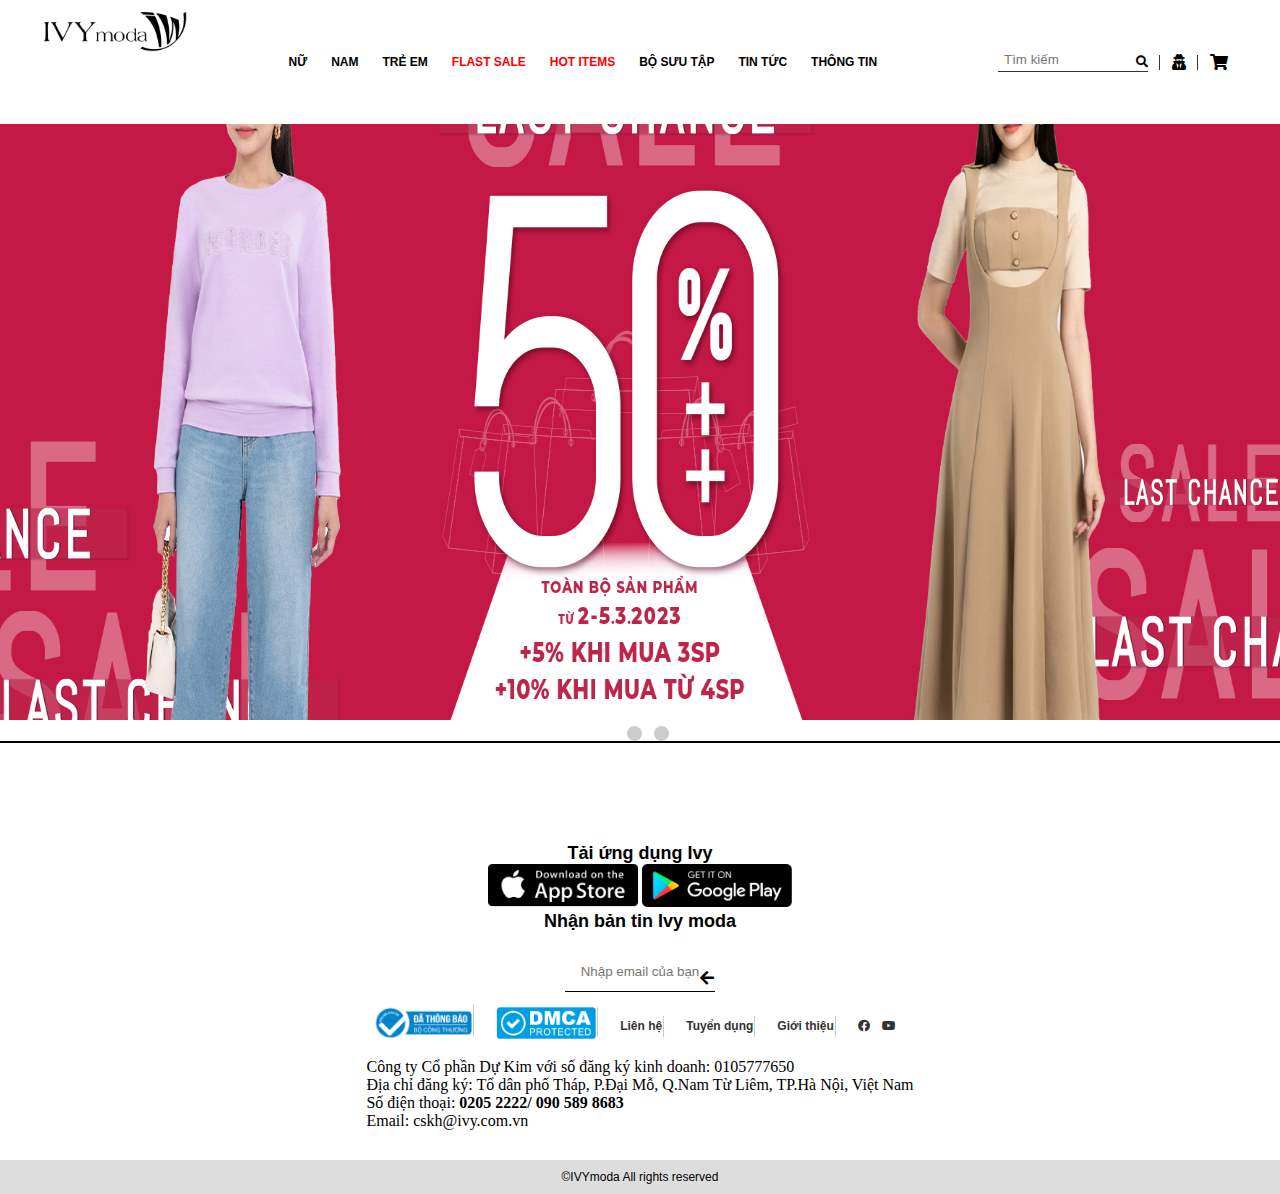
<file: index.html>
<!DOCTYPE html>
<html lang="en">
<head>
    <meta charset="UTF-8">
    <meta http-equiv="X-UA-Compatible" content="IE=edge">
    <meta name="viewport" content="width=device-width, initial-scale=1.0">
    <link rel="stylesheet" href="./css/style.css">
    <title>Website - ivy</title>
    <link rel="stylesheet" href="https://cdnjs.cloudflare.com/ajax/libs/font-awesome/5.15.4/css/all.min.css" />
</head>
<body>
    <section class="top">
        <div class="container">
            <div class="row">
                <div class="top-logo">
                    <img src="./images/logo.jpg" alt="" width="150px">
                </div>
                <div class="top-menu-items">
                    <ul>
                        <li>NỮ
                            <ul class="top-menu-item">
                                <li>
                                    <a href="">Hàng nữ mới về</a>
                                </li>
                                <li>
                                    <a href="">Hướng dương đón nắng</a>
                                </li>
                                <li>
                                    <a href="">Áo nữ</a>
                                </li>
                                <li>
                                    <a href="">Váy nữ</a>
                                </li>
                            </ul>
                        </li>
                        <li>Nam
                            <ul class="top-menu-item">
                                <li>
                                    <a href="">Hàng nam mới về</a>
                                </li>
                                <li>
                                    <a href="">Áo nam</a>
                                </li>
                                <li>
                                    <a href="">Quần tây</a>
                                </li>
                                <li>
                                    <a href="">Quần jean</a>
                                </li>
                            </ul>
                        </li>
                        <li>Trẻ em</li>
                        <li>Flast sale</li>
                        <li>Hot items</li>
                        <li>Bộ sưu tập</li>
                        <li> Tin tức</li>
                        <li>Thông tin</li>
                    </ul>
                </div>
                <div class="top-menu-icons">
                    <ul>
                        <li>
                            <input type="text" placeholder="Tìm kiếm">
                            <i class="fas fa-search"></i>
                        </li>
                        <li>
                            <i class="fas fa-user-secret"></i>
                        </li>
                        <li>
                            <i class="fas fa-shopping-cart"></i>
                        </li>
                    </ul>
                </div>
            </div>
        </div>
    </section>
    <!---------------SLIDER------------------>
    <section class="slider">
        <div class="aspect-ratio-169">
            <img src="./images/baner1.jpg" alt="">
            <img src="./images/baner2.jpg" alt="">
            <img src="./images/baner3.jpg" alt="">
        </div>
        <div class="dot-container">
            <div class="dot active"></div>
            <div class="dot"></div>
            <div class="dot"></div>
        </div>
    </section>
    <!----------------FOOTER------------->
    <section class="footer">
        <div class="footer-container">
            <p>Tải ứng dụng Ivy</p>
            <div class="app-google">
                <a href=""><img src="./images/appstore.jpg"></a>
                <a href=""><img src="./images/googleplay.jpg"></a>
            </div>
            <p>Nhận bản tin Ivy moda</p>
            <div class="input-email">
                <input type="text" placeholder="Nhập email của bạn">
                <i class="fas fa-arrow-left"></i>
            </div>
            <div class="footer-items">
                <li><a href=""><img src="./images/congthuong.jpg"></a></li>
                <li><a href=""><img src="./images/banquyen.jpg"></a></li>
                <li><a href="">Liên hệ</a></li>
                <li><a href="">Tuyển dụng</a></li>
                <li><a href="">Giới thiệu</a></li>
                <li><a href=""><i class="fab fa-facebook"></i></a><a href=""><i class="fab fa-youtube"></i></a></li>
            </div>
            <div class="footer-center">
                    Công ty Cổ phần Dự Kim với số đăng ký kinh doanh: 0105777650 <br>
                    Địa chỉ đăng ký: Tổ dân phố Tháp, P.Đại Mỗ, Q.Nam Từ Liêm, TP.Hà Nội, Việt Nam<br>
                    Số điện thoại: <span>0205 2222/ 090 589 8683</span> <br>
                    Email: cskh@ivy.com.vn
            </div>
            <div class="footer-bottom">
                ©IVYmoda All rights reserved
            </div>
        </div>
    </section>
<script src="./js/script.js"></script>
<script src="./js/slider.js"></script>
</body>
</html>
</file>
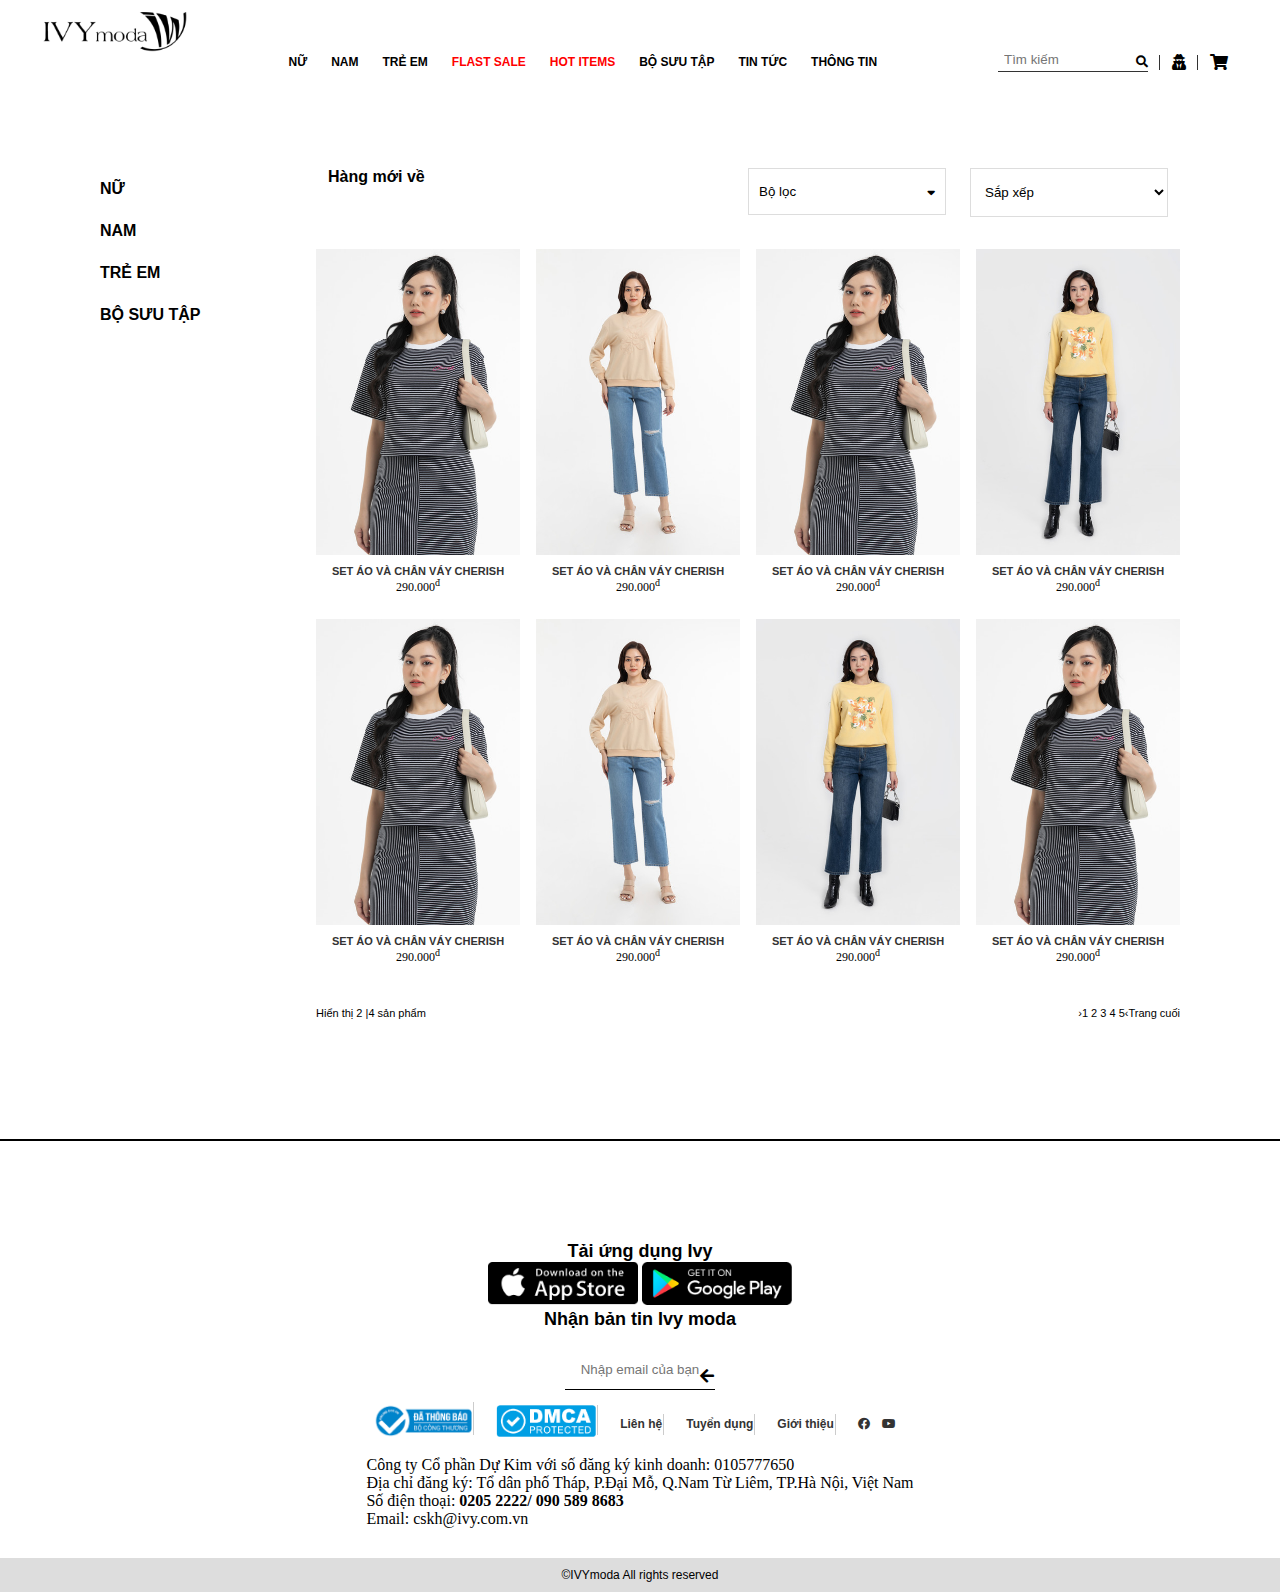
<file: catogery.html>
<!DOCTYPE html>
<html lang="en">
<head>
    <meta charset="UTF-8">
    <meta http-equiv="X-UA-Compatible" content="IE=edge">
    <meta name="viewport" content="width=device-width, initial-scale=1.0">
    <link rel="stylesheet" href="./css/style.css">
    <title>Website - ivy</title>
    <link rel="stylesheet" href="https://cdnjs.cloudflare.com/ajax/libs/font-awesome/5.15.4/css/all.min.css" />
</head>
<body>
    <section class="top">
        <div class="container">
            <div class="row">
                <div class="top-logo">
                    <img src="./images/logo.jpg" alt="" width="150px">
                </div>
                <div class="top-menu-items">
                    <ul>
                        <li>NỮ
                            <ul class="top-menu-item">
                                <li>
                                    <a href="">Hàng nữ mới về</a>
                                </li>
                                <li>
                                    <a href="">Hướng dương đón nắng</a>
                                </li>
                                <li>
                                    <a href="">Áo nữ</a>
                                </li>
                                <li>
                                    <a href="">Váy nữ</a>
                                </li>
                            </ul>
                        </li>
                        <li>Nam
                            <ul class="top-menu-item">
                                <li>
                                    <a href="">Hàng nam mới về</a>
                                </li>
                                <li>
                                    <a href="">Áo nam</a>
                                </li>
                                <li>
                                    <a href="">Quần tây</a>
                                </li>
                                <li>
                                    <a href="">Quần jean</a>
                                </li>
                            </ul>
                        </li>
                        <li>Trẻ em</li>
                        <li>Flast sale</li>
                        <li>Hot items</li>
                        <li>Bộ sưu tập</li>
                        <li> Tin tức</li>
                        <li>Thông tin</li>
                    </ul>
                </div>
                <div class="top-menu-icons">
                    <ul>
                        <li>
                            <input type="text" placeholder="Tìm kiếm">
                            <i class="fas fa-search"></i>
                        </li>
                        <li>
                            <i class="fas fa-user-secret"></i>
                        </li>
                        <li>
                            <i class="fas fa-shopping-cart"></i>
                        </li>
                    </ul>
                </div>
            </div>
        </div>
    </section>
    <!----------------Cartegory------------------>
    <section class="cartegory">
        <div class="container">
            <div class="cartegory-top row">
                <p>Trang chủ</p><span>&#8594;</span><p>Nữ</p><span>&#8594;</span><p >Hàng nữ mới về</p>
            </div>
        </div>
        <div class="container">
            <div class="row">
                <div class="cartegory-left">
                    <ul>
                        <li class="cartegory-left-li">
                            <a href="#">NỮ</a>
                            <ul>
                                <li><a href="">Hàng nữ mới về</a></li>
                                <li><a href="">Jean for hoy</a></li>
                                <li><a href="">Áo thun nữ</a></li>
                                <li><a href="">Áo sơ mi nữ</a></li>
                                <li><a href="">Quần sort</a></li>
                                <li><a href="">Quần jean nữ</a></li>
                            </ul>
                        </li>
                        <li class="cartegory-left-li">
                            <a href="#">NAM</a>
                            <ul>
                                <li><a href="">Hàng nam mới về</a></li>
                                <li><a href="">Jean for hoy</a></li>
                                <li><a href="">Áo thun nam</a></li>
                                <li><a href="">Áo sơ mi nam</a></li>
                                <li><a href="">Quần sort</a></li>
                                <li><a href="">Quần jean nam</a></li>
                            </ul>
                        </li>
                        <li class="cartegory-left-li ">
                            <a href="#">TRẺ EM</a>
                            <ul>
                                <li><a href="">Hàng em bé mới về</a></li>
                                <li><a href="">Jean for hoy</a></li>
                                <li><a href="">Áo thun</a></li>
                                <li><a href="">Áo sơ mi</a></li>
                                <li><a href="">Quần sort</a></li>
                                <li><a href="">Quần jean</a></li>
                            </ul>
                        </li>
                        <li class="cartegory-left-li">
                            <a href="#">BỘ SƯU TẬP</a>
                            <ul>
                                <li><a href="">Thu Đông</a></li>
                                <li><a href="">Xuân Thu</a></li>
                                <li><a href="">Thiết kế</a></li>
                            </ul>
                        </li>
                    </ul>
                </div>
                <div class="cartegory-right row">
                    <div class="cartegory-right-top-item">
                        <p>Hàng mới về</p>
                    </div>
                    <div class="cartegory-right-top-item">
                        <button>
                            <span>Bộ lọc</span>
                            <i class="fas fa-sort-down"></i>
                        </button>
                    </div>
                    <div class="cartegory-right-top-item">
                        <select name="" id="">
                            <option value="">Sắp xếp</option>
                            <option value="">Giá cao đến thấp</option>
                            <option value="">Giá thấp đến cao</option>
                        </select>
                    </div>
                    <div class="cartegory-right-content row">
                        <div class="cartegory-right-content-item">
                            <img src="./images/sp2.jpg" alt="">
                            <h1>SET ÁO VÀ CHÂN VÁY CHERISH</h1>
                            <p>290.000<sup>đ</sup></p>
                        </div>
                        <div class="cartegory-right-content-item">
                            <img src="./images/sp3.jpg" alt="">
                            <h1>SET ÁO VÀ CHÂN VÁY CHERISH</h1>
                            <p>290.000<sup>đ</sup></p>
                        </div>
                        <div class="cartegory-right-content-item">
                            <img src="./images/sp2.jpg" alt="">
                            <h1>SET ÁO VÀ CHÂN VÁY CHERISH</h1>
                            <p>290.000<sup>đ</sup></p>
                        </div>
                        <div class="cartegory-right-content-item">
                            <img src="./images/sp1.jpg" alt="">
                            <h1>SET ÁO VÀ CHÂN VÁY CHERISH</h1>
                            <p>290.000<sup>đ</sup></p>
                        </div>
                        <div class="cartegory-right-content-item">
                            <img src="./images/sp2.jpg" alt="">
                            <h1>SET ÁO VÀ CHÂN VÁY CHERISH</h1>
                            <p>290.000<sup>đ</sup></p>
                        </div>
                        <div class="cartegory-right-content-item">
                            <img src="./images/sp3.jpg" alt="">
                            <h1>SET ÁO VÀ CHÂN VÁY CHERISH</h1>
                            <p>290.000<sup>đ</sup></p>
                        </div>
                        <div class="cartegory-right-content-item">
                            <img src="./images/sp1.jpg" alt="">
                            <h1>SET ÁO VÀ CHÂN VÁY CHERISH</h1>
                            <p>290.000<sup>đ</sup></p>
                        </div>
                        <div class="cartegory-right-content-item">
                            <img src="./images/sp2.jpg" alt="">
                            <h1>SET ÁO VÀ CHÂN VÁY CHERISH</h1>
                            <p>290.000<sup>đ</sup></p>
                        </div>
                    </div>
                    <div class="cartegory-right-bottom row">
                        <div class="cartegory-right-bottom-items">
                            <p>Hiển thị 2 <span>|</span>4 sản phẩm</p>
                        </div>
                        <div class="cartegory-right-bottom-items">
                            <p><span>&#8250;<span>1 2 3 4 5</span>&#8249;</span>Trang cuối</p>
                        </div>
                    </div>
                </div>
            </div>
        </div>
    </section>
    <!----------------FOOTER------------->
    <section class="footer">
        <div class="footer-container">
            <p>Tải ứng dụng Ivy</p>
            <div class="app-google">
                <a href=""><img src="./images/appstore.jpg"></a>
                <a href=""><img src="./images/googleplay.jpg"></a>
            </div>
            <p>Nhận bản tin Ivy moda</p>
            <div class="input-email">
                <input type="text" placeholder="Nhập email của bạn">
                <i class="fas fa-arrow-left"></i>
            </div>
            <div class="footer-items">
                <li><a href=""><img src="./images/congthuong.jpg"></a></li>
                <li><a href=""><img src="./images/banquyen.jpg"></a></li>
                <li><a href="">Liên hệ</a></li>
                <li><a href="">Tuyển dụng</a></li>
                <li><a href="">Giới thiệu</a></li>
                <li><a href=""><i class="fab fa-facebook"></i></a><a href=""><i class="fab fa-youtube"></i></a></li>
            </div>
            <div class="footer-center">
                    Công ty Cổ phần Dự Kim với số đăng ký kinh doanh: 0105777650 <br>
                    Địa chỉ đăng ký: Tổ dân phố Tháp, P.Đại Mỗ, Q.Nam Từ Liêm, TP.Hà Nội, Việt Nam<br>
                    Số điện thoại: <span>0205 2222/ 090 589 8683</span> <br>
                    Email: cskh@ivy.com.vn
            </div>
            <div class="footer-bottom">
                ©IVYmoda All rights reserved
            </div>
        </div>
    </section>
    <script src="./js/script.js"></script>
</body>
</html>
</file>
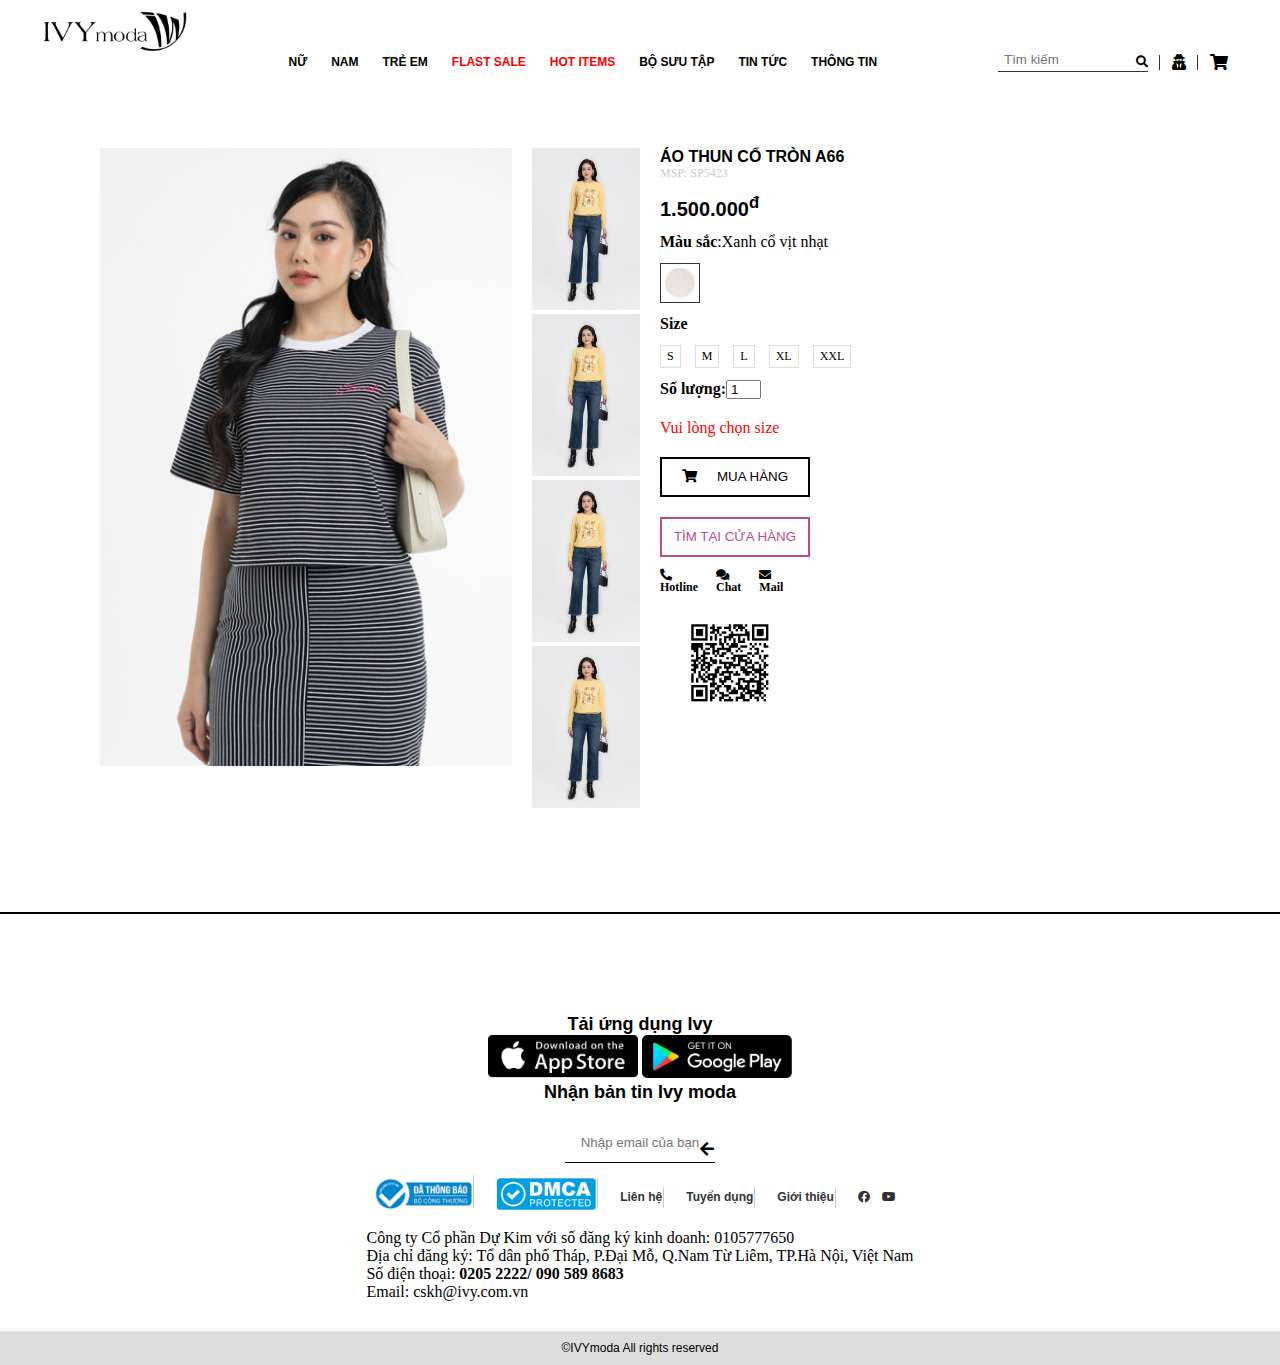
<file: product.html>
<!DOCTYPE html>
<html lang="en">
<head>
    <meta charset="UTF-8">
    <meta http-equiv="X-UA-Compatible" content="IE=edge">
    <meta name="viewport" content="width=device-width, initial-scale=1.0">
    <link rel="stylesheet" href="./css/style.css">
    <title>Website - ivy</title>
    <link rel="stylesheet" href="https://cdnjs.cloudflare.com/ajax/libs/font-awesome/5.15.4/css/all.min.css" />
</head>
<body>
    <section class="top">
        <div class="container">
            <div class="row">
                <div class="top-logo">
                    <img src="./images/logo.jpg" alt="" width="150px">
                </div>
                <div class="top-menu-items">
                    <ul>
                        <li>NỮ
                            <ul class="top-menu-item">
                                <li>
                                    <a href="">Hàng nữ mới về</a>
                                </li>
                                <li>
                                    <a href="">Hướng dương đón nắng</a>
                                </li>
                                <li>
                                    <a href="">Áo nữ</a>
                                </li>
                                <li>
                                    <a href="">Váy nữ</a>
                                </li>
                            </ul>
                        </li>
                        <li>Nam
                            <ul class="top-menu-item">
                                <li>
                                    <a href="">Hàng nam mới về</a>
                                </li>
                                <li>
                                    <a href="">Áo nam</a>
                                </li>
                                <li>
                                    <a href="">Quần tây</a>
                                </li>
                                <li>
                                    <a href="">Quần jean</a>
                                </li>
                            </ul>
                        </li>
                        <li>Trẻ em</li>
                        <li>Flast sale</li>
                        <li>Hot items</li>
                        <li>Bộ sưu tập</li>
                        <li> Tin tức</li>
                        <li>Thông tin</li>
                    </ul>
                </div>
                <div class="top-menu-icons">
                    <ul>
                        <li>
                            <input type="text" placeholder="Tìm kiếm">
                            <i class="fas fa-search"></i>
                        </li>
                        <li>
                            <i class="fas fa-user-secret"></i>
                        </li>
                        <li>
                            <i class="fas fa-shopping-cart"></i>
                        </li>
                    </ul>
                </div>
            </div>
        </div>
    </section>
    <!---------------SLIDER------------------>
    <section class="product">
        <div class="container">
            <div class="product-top row">
                <p>Trang chủ</p><span>&#8594;</span><p>Nữ</p><span>&#8594;</span><p >Hàng nữ mới về</p><span>&#8594;</span><p>Áo thun cổ tròn</p>
            </div>
        </div>
        <div class="product-content row">
            <div class="product-content-left row">
                <div class="product-content-left-big-img">
                    <img src="./images/sp2.jpg" alt="">
                </div>
                <div class="product-content-left-small-img">
                    <img src="./images/sp1.jpg" alt="">
                    <img src="./images/sp1.jpg" alt="">
                    <img src="./images/sp1.jpg" alt="">
                    <img src="./images/sp1.jpg" alt="">
                </div>
            </div>
            <div class="product-content-right">
                <div class="product-content-right-product-name">
                    <h1>ÁO THUN CỔ TRÒN A66</h1>
                    <p>MSP: SP5423</p>
                </div>
                <div class="product-content-right-product-price">
                    <p>1.500.000<sup>đ</sup></p>
                </div>
                <div class="product-content-right-product-color">
                    <p><span style="font-weight: bold;">Màu sắc</span>:Xanh cổ vịt nhạt <span style="color: red;"></span></p>
                    <div class="product-content-right-product-color-img">
                        <img src="./images/color.jpg" alt="">
                    </div>
                </div>
                <div class="product-content-right-product-size">
                    <p style="font-weight: bold;">Size</p>
                    <div class="size">
                        <span>S</span>
                        <span>M</span>
                        <span>L</span>
                        <span>XL</span>
                        <span>XXL</span>
                    </div>
                </div>
                <div class="quantity">
                    <p style="font-weight: bold;">Số lượng: </p>
                    <input type="number" min="0" value="1">
                </div>
                <p style="color:red">Vui lòng chọn size</p>
                <div class="product-content-right-product-button">
                    <button><i class="fas fa-shopping-cart"></i><p>MUA HÀNG</p></button>
                    <button><p>TÌM TẠI CỬA HÀNG</p></button>
                </div>
                <div class="product-content-right-product-icon">
                    <div class="product-content-right-product-icon-item">
                        <i class="fas fa-phone-alt"><p>Hotline</p></i>
                    </div>
                    <div class="product-content-right-product-icon-item">
                        <i class="fas fa-comments"><p>Chat</p></i>
                    </div>
                    <div class="product-content-right-product-icon-item">
                        <i class="fas fa-envelope"><p>Mail</p></i>
                    </div>
                </div>
                <div class="product-content-right-product-QR">
                    <img src="./images/Qrcode.jpg" alt="">
                </div>
                <!--<div class="product-content-right-botton-top">
                    &#8910;
                </div> -->
            </div>
        </div>
    </section>
    <!----------------FOOTER------------->
    <section class="footer">
        <div class="footer-container">
            <p>Tải ứng dụng Ivy</p>
            <div class="app-google">
                <a href=""><img src="./images/appstore.jpg"></a>
                <a href=""><img src="./images/googleplay.jpg"></a>
            </div>
            <p>Nhận bản tin Ivy moda</p>
            <div class="input-email">
                <input type="text" placeholder="Nhập email của bạn">
                <i class="fas fa-arrow-left"></i>
            </div>
            <div class="footer-items">
                <li><a href=""><img src="./images/congthuong.jpg"></a></li>
                <li><a href=""><img src="./images/banquyen.jpg"></a></li>
                <li><a href="">Liên hệ</a></li>
                <li><a href="">Tuyển dụng</a></li>
                <li><a href="">Giới thiệu</a></li>
                <li><a href=""><i class="fab fa-facebook"></i></a><a href=""><i class="fab fa-youtube"></i></a></li>
            </div>
            <div class="footer-center">
                    Công ty Cổ phần Dự Kim với số đăng ký kinh doanh: 0105777650 <br>
                    Địa chỉ đăng ký: Tổ dân phố Tháp, P.Đại Mỗ, Q.Nam Từ Liêm, TP.Hà Nội, Việt Nam<br>
                    Số điện thoại: <span>0205 2222/ 090 589 8683</span> <br>
                    Email: cskh@ivy.com.vn
            </div>
            <div class="footer-bottom">
                ©IVYmoda All rights reserved
            </div>
        </div>
    </section>
<script src="./js/script.js"></script>
</body>
</html>
</file>
<file: css/style.css>
:root {
    --main-text-font: Arial, Helvetica, sans-serif;
}
*{
    margin: 0;
    padding: 0;
    box-sizing: border-box;
    outline: none;
}
li {
    list-style: none;
}
a{
    text-decoration: none;
}
.space-booton {
    justify-content: space-between;
}
.container {
    max-width: 1200px;
    margin: auto;
}
.row {
    display: flex;
    flex-wrap: wrap;
}
.top {
    padding: 12px 0;
    align-items: center;
    display: block;
    position: fixed;
    width: 100%;
    z-index: 999;
    background-color: rgba(255, 255, 255, 0.3);
    transition: all 0.3s ease;
}
.top .active {
    background-color: rgba(255, 255, 255, 1);
}
.top:hover{
    background-color: rgba(255, 255, 255, 1);
}
.top-logo {
    flex: 1;
}
.top-menu-items {
    flex: 3;
}
.top-menu-items ul {
    height: 100px;
    display: flex;
}
.top-menu-items ul li {
    font-family: var(--main-text-font);
    padding: 0 12px;
    height: 100%;
    display: flex;
    justify-content: center;
    align-items: center;
    font-size: 12px;
    text-transform: uppercase;
    font-weight: bold;
    cursor: pointer;
    position: relative;
}
.top-menu-items ul li::before {
    position: absolute;
    content: "";
    display: block;
    width: 100%;
    height: 50px;
    bottom: -50%;
}
.top-menu-items ul li:nth-child(4){
    color: red;
}
.top-menu-items ul li:nth-child(5){
    color: red;
}
.top-menu-item {
    position: absolute;
    width: 200px;
    top: 100px;
    display: none;
    opacity: 0;
    transition: all 0.5s ease;
    background-color: #ffff;
    height: auto !important;
    padding: 6px;
    border: 1px solid #dddddd;
}
.top-menu-items ul li:hover .top-menu-item {
    display: block;
    top: 60px;
    opacity: 1;
}
.top-menu-item li {
    line-height: 25px;
    display: flex;
    justify-content: left !important;
}
.top-menu-item li a {
    font-size: 12px;
    text-align: left;
    text-transform: capitalize;
    color: #333;
    font-family: var(--main-text-font);
}
/* top-menu-icons*/
.top-menu-icons {
    flex: 1;
}
.top-menu-icons ul {
    display: flex;
    height: 100%;
}
.top-menu-icons ul li {
    display: flex;
    justify-content: center;
    align-items: center;
    padding: 6px 12px;
    position: relative;
}
.top-menu-icons ul li::before{
    content: "";
    display: block;
    position: absolute;
    height: 15px;
    width: 1px;
    background-color: #333;
    right: 0;
}
.top-menu-icons ul li:last-child::before{
    display: none;
}
.top-menu-icons ul li:first-child input{
    width: 150px;
    border: none;
    background-color: transparent;
    border-bottom: 1px solid #333;
    padding: 0 0 4px 6px;
}
.top-menu-icons ul li:first-child i {
    position: absolute;
    font-size: 12px;
    right: 12px;
}
.top-menu-icons ul i {
    cursor: pointer;
}
/*----------Slider------*/
.sliders {
    padding-bottom: 20px;
    overflow: hidden;
    width: 100vw;
}
.aspect-ratio-169 {
    display: block;
    position: relative;
    padding-top: 56.25%;
    transition: all 0.3s ease;
}
.aspect-ratio-169 img{
    display: block;
    position: absolute;
    width: 100%;
    height: 100%;
    top: 0;
    left: 0;
}
.dot-container {
    width: 100%;
    display: flex;
    justify-content: center;
    align-items: center;
    margin-top: 6px;
}
.dot {
    width: 15px;
    height: 15px;
    background-color: #cccccc;
    border-radius: 50%;
    margin-right: 12px;
    cursor: pointer;
}
.active {
    background-color: white;
}
/*---------------Footer--------------*/
.footer {
    padding: 100px 0 0;
    border-top: 2px solid black;
}
.footer-container {
    display: flex;
    justify-content: center;
    align-items: center;
    flex-direction: column;
}
.footer-container p {
    font-weight: bold;
    font-size: 18px;
    font-family: var(--main-text-font);
}
.app-google img {
    width: 150px;
    cursor: pointer;
}
.input-email {
    position: relative;
    width: 150px;
    margin: auto;
    margin-top: 30px;
}
.input-email input {
    width: 100%;
    border: none;
    padding-bottom: 12px;
    border-bottom: 1px solid black;
    text-align: center;
}
.input-email i {
    position: absolute;
    right: 1px;
    bottom: 6px;
    cursor: pointer;
}
.footer-items {
    display: flex;
    justify-content: center;
    align-items: center;
    margin: 30p 0;
}
.footer-items li {
    padding: 12px;
    position: relative;
}
.footer-items li a {
    color: #333;
    font-family: var(--main-text-font);
    font-weight: bold;
    font-size: 12px;
}
.footer-items li::after {
    position: absolute;
    content: "";
    width: 1px;
    height: 50%;
    background-color: #cccccc;
    right: 10px;
}
.footer-items li:last-child::after {
    display: none;
}
.footer-items li:last-child i {
    font-size: 12px;
    margin-right: 12px;
    color: #333333;
}
.footer-items li:last-child i:hover {
    color: black;
}
.footer-items img {
    width: 100px;
}
.footer-text {
    text-align: center;
    font-size: 12px;
    font-family: var(--main-text-font);
}
.footer-center span {
    font-weight: bold;
}
.footer-bottom {
    padding: 10px 0;
    font-size: 12px;
    font-family: var(--main-text-font);
    background-color: #dddddd;
    width: 100%;
    text-align: center;
    margin-top: 30px;
}
/*------------------Cartegory---------*/
.cartegory {
    padding: 100px;
}
.cartegory-top {
    margin-bottom: 50px;
}
.cartegory-top p {
    font-family: var(--main-text-font);
    margin: 0 12px;
    font-size: 12px;
}
.cartegory-left {
    width: 20%;
}
.cartegory-right {
    width: 80%;
}
.cartegory-right-top-item:first-child  {
    flex: 2;
    font-size: 16px;
    font-family: var(--main-text-font);
    font-weight: bold;
}
.cartegory-right-top-item {
    flex: 1;
    padding: 0 12px;
}
.cartegory-right-top-item button {
    width: 100%;
    padding: 15px 10px;
    display: flex;
    justify-content: space-between;
    background-color: #ffff;
    border: 1px solid #dddddd; 
    cursor: pointer;
}
.cartegory-right-top-item select {
    width: 100%;
    padding: 15px 10px;
    display: flex;
    justify-content: space-between;
    background-color: #ffff;
    border: 1px solid #dddddd; 
    cursor: pointer;
}
.cartegory-right-content {
    margin-top: 20px;
    justify-content: space-between;
}
.cartegory-right-content-item {
    width: calc(25% - 12px);
    text-align: center;
    padding: 12px 0;
}
.cartegory-right-content-item h1 {
    font-size: 11px;
    font-family: var(--main-text-font);
    margin-top: 6px;
    color: #333333;
}
.cartegory-right-content-item img {
    width: 100%;
}
.cartegory-right-content-item p {
    font-size: 12px;
}
.cartegory-right-bottom {
    justify-content: space-between;
    margin: 30px 0 20px;
    width: 100%;
}
.cartegory-right-bottom p {
    font-family: var(--main-text-font);
    font-size: 11px;
}
.cartegory-left ul li {
    padding: 12px 0;
}
.cartegory-left ul li>a {
    color: black;
    font-size: 16px;
    font-weight: bold;
    font-family: var(--main-text-font);
}
.cartegory-left ul li ul li {
    padding-left: 10px;
}
.cartegory-left-li ul{
    display: none;
}
.cartegory-left-li.block ul {
    display: block;
}
.cartegory-left ul li ul li a{
    color: #333333;
    font-size: 12px;
}
/*-------------product----------*/
.product {
    padding: 100px;
}
.product-top {
    margin-bottom: 30px;
}
.product-top p {
    font-family: var(--main-text-font);
    margin: 0 12px;
    font-size: 12px;
}
.product-content-left {
    width: 50%;
}
.product-content-right {
    width: 50%;
    padding-left: 20px;
}
.product-content-left-big-img {
    width: 80%;
    padding-right: 20px;
}
.product-content-left-big-img img {
    width: 100%;
}
.product-content-left-small-img {
    width: 20%;
}
.product-content-left-small-img img{
    width: 100%;
}
.product-content-right-product-name h1 {
    font-family: var(--main-text-font);
    font-size: 16px;
}
.product-content-right-product-name p {
    color: #cccccc;
    font-size: 12px;
}
.product-content-right-product-price {
    margin: 12px 0;
    font-size: 20px;
    font-weight: bold;
    font-family: var(--main-text-font);
}
.product-content-right-product-color img{
    width: 30px;
    height: 30px;
    border-radius: 50%;
}
.product-content-right-product-color-img {
    height: 40px;
    width: 40px;
    border: 1px solid #333;
    display: flex;
    align-items: center;
    justify-content: center;
    margin: 12px 0;
}
.size span {
    display: inline-block;
    padding: 3px 6px;
    border: 1px solid #dddddd;
    margin: 12px 10px 12px 0;
    font-size: 12px;
    cursor: pointer;
}
.quantity {
    display: flex;
    margin-bottom: 20px;
}
.quantity input {
    width: 35px;
    padding-left: 3px;
}
.product-content-right-product-button button{
    width: 150px;
    height: 40px;
    display: block;
    margin: 20px 0 12px;
    transition: all 0.3s ease
}
.product-content-right-product-button button:first-child {
    display: flex;
    justify-content: space-evenly;
    align-items: center;
    background-color: #ffff;
    border: 2px solid black;
    cursor: pointer;
}
.product-content-right-product-button button:first-child:hover{
    background-color: black;
    color: #ffff;
}
.product-content-right-product-button button:last-child {
    border: 2px solid #BF4A89;
    color: #BF4A89;
    background-color: #ffff;
    cursor: pointer;
}
.product-content-right-product-icon {
    display: flex;
}
.product-content-right-product-icon-item {
    display: flex;
    margin-right: 12px;
    justify-content: center;
    align-items: center;
}
.product-content-right-product-icon-item i {
    font-size: 12px;
    margin-right: 6px;
}
.product-content-right-product-QR {
    margin: 20px;
}
.product-content-right-product-QR img {
    width: 100px;
    height: 100px;
}
</file>
